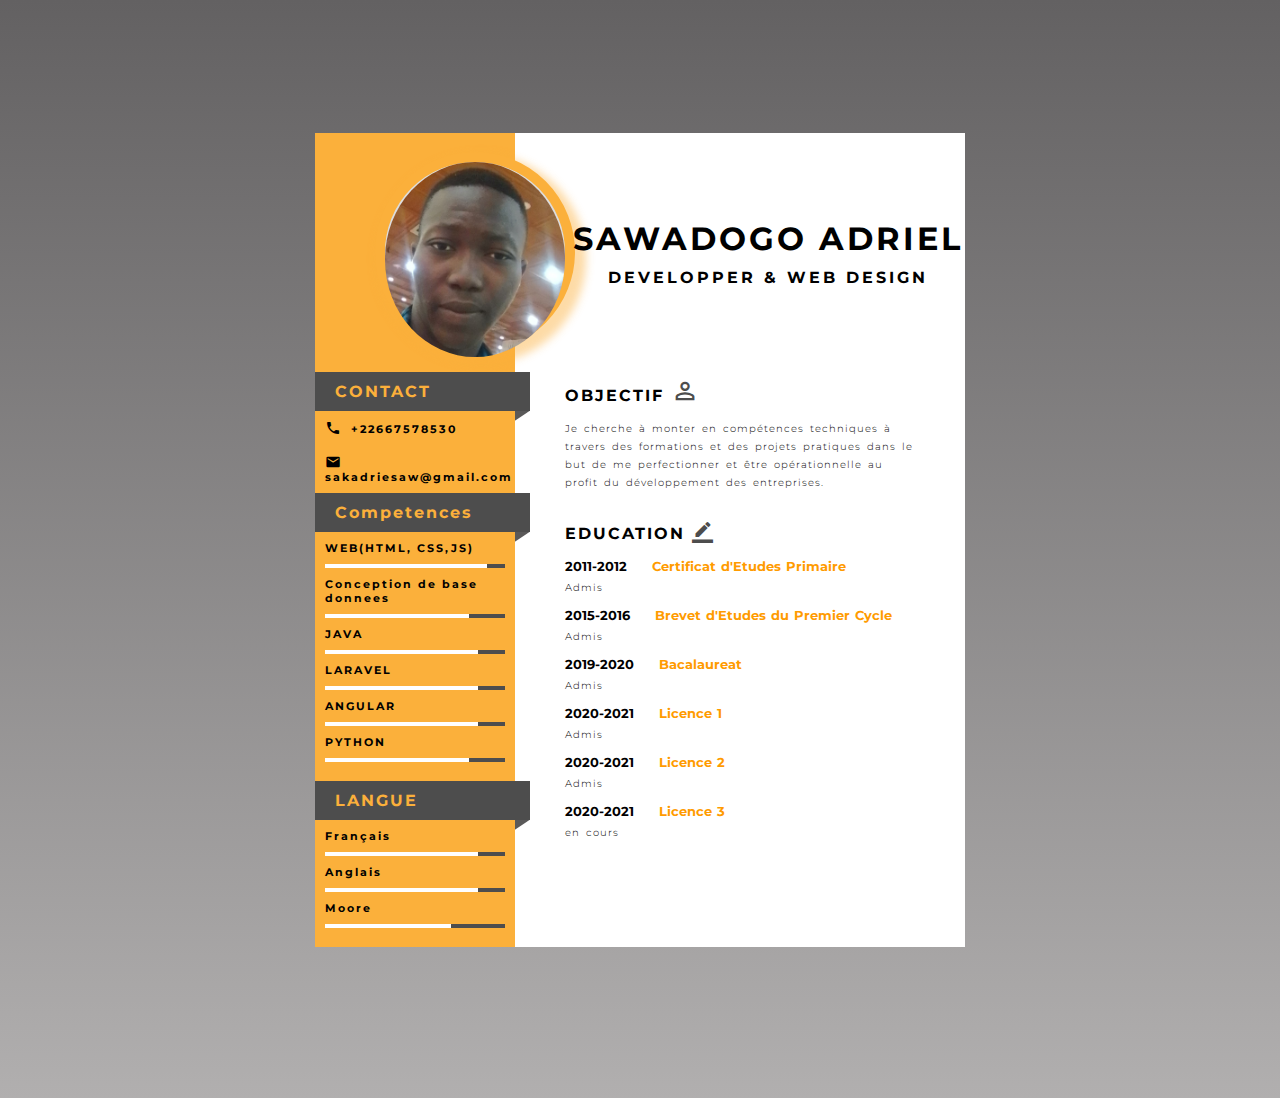
<file: cvprojet/index.html>
<!DOCTYPE html>
<html>
<head>
	<title></title>
	<meta name="viewport" content="width=device-width, initial-scale=1.0">
	<link rel="stylesheet" type="text/css" href="css/style.css">
	<link href="https://fonts.googleapis.com/icon?family=Material+Icons" rel="stylesheet">

</head>
<body>

<div class="main">
	<div class="left">
		<br>
		<div class="profile-img"><img src="image/pt.jpg"></div>

		<div class="box-1">
			<div class="heading">
				<p>CONTACT</p>
			</div>
			<p class="p1"><i class="material-icons icons1">call</i>+22667578530</p>
			<p class="p1"><i class="material-icons icons1">email</i>sakadriesaw@gmail.com</p>
		</div>

		<div class="box-1">
			<div class="heading">
				<p>Competences</p>
			</div>

			<p class="p1">WEB(HTML, CSS,JS)
			<div class="skill-container">
				<div class="skill html"></div>
			</div>
			</p>

			<p class="p1">Conception de base donnees
			<div class="skill-container">
				<div class="skill css"></div>
			</div>
			</p>

			<p class="p1">JAVA
			<div class="skill-container">
				<div class="skill js"></div>
			</div>
			</p>

			<p class="p1">LARAVEL
				<div class="skill-container">
					<div class="skill js"></div>
				</div>
				</p>
				
			<p class="p1">ANGULAR
				<div class="skill-container">
					<div class="skill js"></div>
				</div>
				</p>

			<p class="p1">PYTHON
			<div class="skill-container">
				<div class="skill jquery"></div>
			</div>
			</p>
		</div>
		<br>

		<div class="box-1">
			<div class="heading">
				<p>LANGUE</p>
			</div>

			<p class="p1"> Français
			<div class="skill-container">
				<div class="skill web"></div>
			</div>
			</p>
			<p class="p1"> Anglais
				<div class="skill-container">
					<div class="skill web"></div>
				</div>
				</p>

			<p class="p1">Moore
			<div class="skill-container">
				<div class="skill gra"></div>
			</div>
			</p>

			
		</div>
		<br>
		

	</div>


	<div class="right">
		<div class="name-div">
			<h1>SAWADOGO ADRIEL</h1>
			<p>DEVELOPPER & WEB DESIGN</p>
		</div>

		<div class="box-2">
			<h2>OBJECTIF <i class="material-icons icons3" style="font-size: 28px!important; ">perm_identity</i></h2>
			<p class="p2">
				Je cherche à monter en compétences techniques à travers des formations et des projets pratiques
dans le but de me perfectionner et être opérationnelle au profit du développement des entreprises.
			</p>
		</div>



		<div class="box-2">
			<h2>EDUCATION <i class="material-icons icons3" >border_color</i></h2>
			<p class="p3">2011-2012 <span>Certificat d'Etudes Primaire</span></p>
			<p class="p2">
				Admis
			</p>

			<p class="p3">2015-2016 <span>Brevet d'Etudes du Premier Cycle </span></p>
			<p class="p2">
				Admis
			</p>

			<p class="p3">2019-2020 <span>Bacalaureat</span></p>
			<p class="p2">
				Admis
			</p>

			<p class="p3">2020-2021 <span>Licence 1</span></p>
			<p class="p2">
				Admis
			</p>

			<p class="p3">2020-2021 <span>Licence 2</span></p>
			<p class="p2">
				Admis
			</p>

			<p class="p3">2020-2021 <span>Licence 3</span></p>
			<p class="p2">
				en cours
			</p>
		</div>


	</div>
</div>




</body>
</html>
</file>
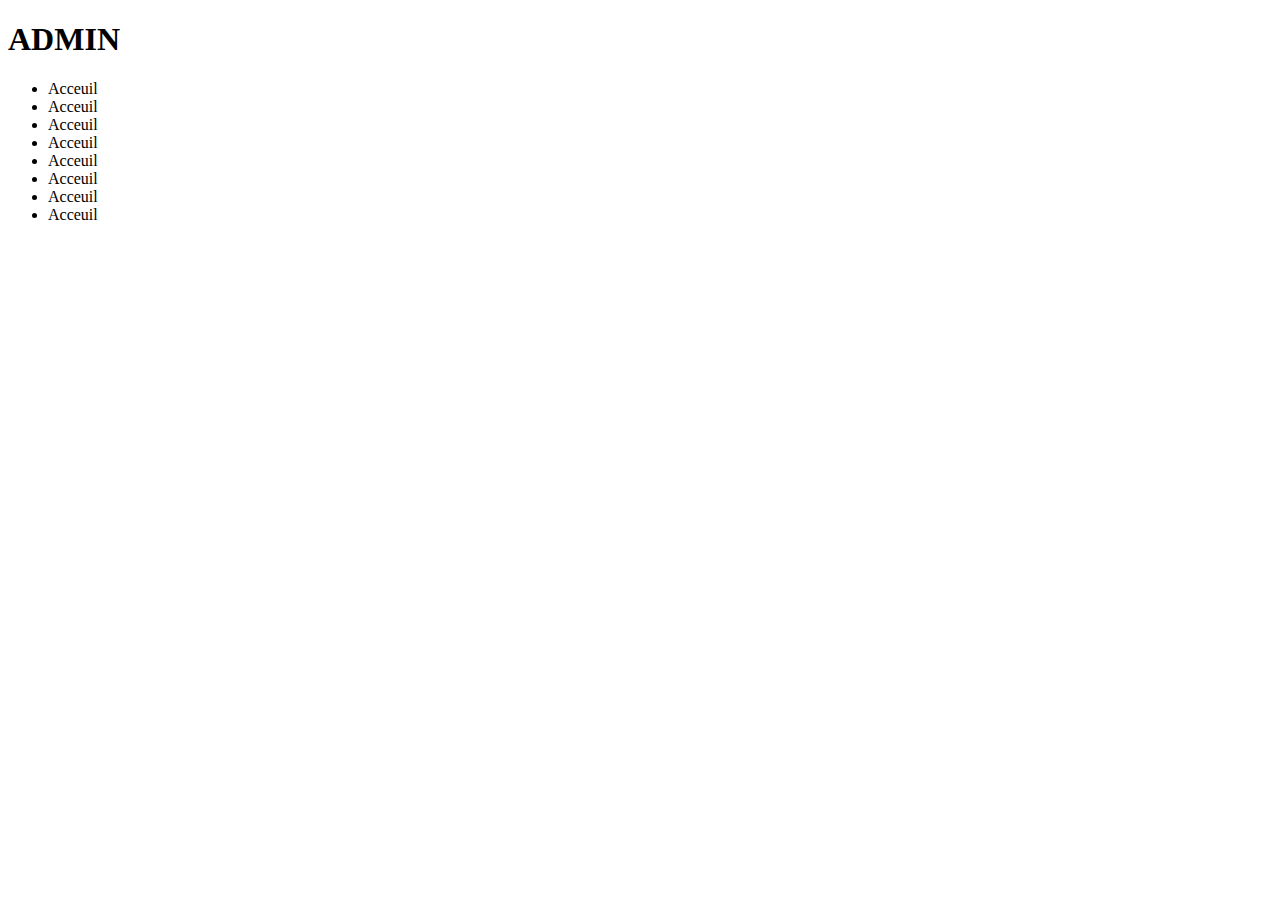
<file: ProjetWeb/index.html>
<!doctype html>
<html>
<head>
<meta charset="utf-8">
<title>Document sans nom</title>
</head>

<body>
	<div>
		<div>
		<h1><span>ADMIN</span></h1>
		</div>
		<div>
			<ul>
				<li><a><span>Acceuil</span></a></li>
				<li><a><span>Acceuil</span></a></li>
				<li><a><span>Acceuil</span></a></li>
				<li><a><span>Acceuil</span></a></li>
				<li><a><span>Acceuil</span></a></li>
				<li><a><span>Acceuil</span></a></li>
				<li><a><span>Acceuil</span></a></li>
				<li><a><span>Acceuil</span></a></li>
			</ul>
		</div>
	</div>
</body>
</html>
</file>
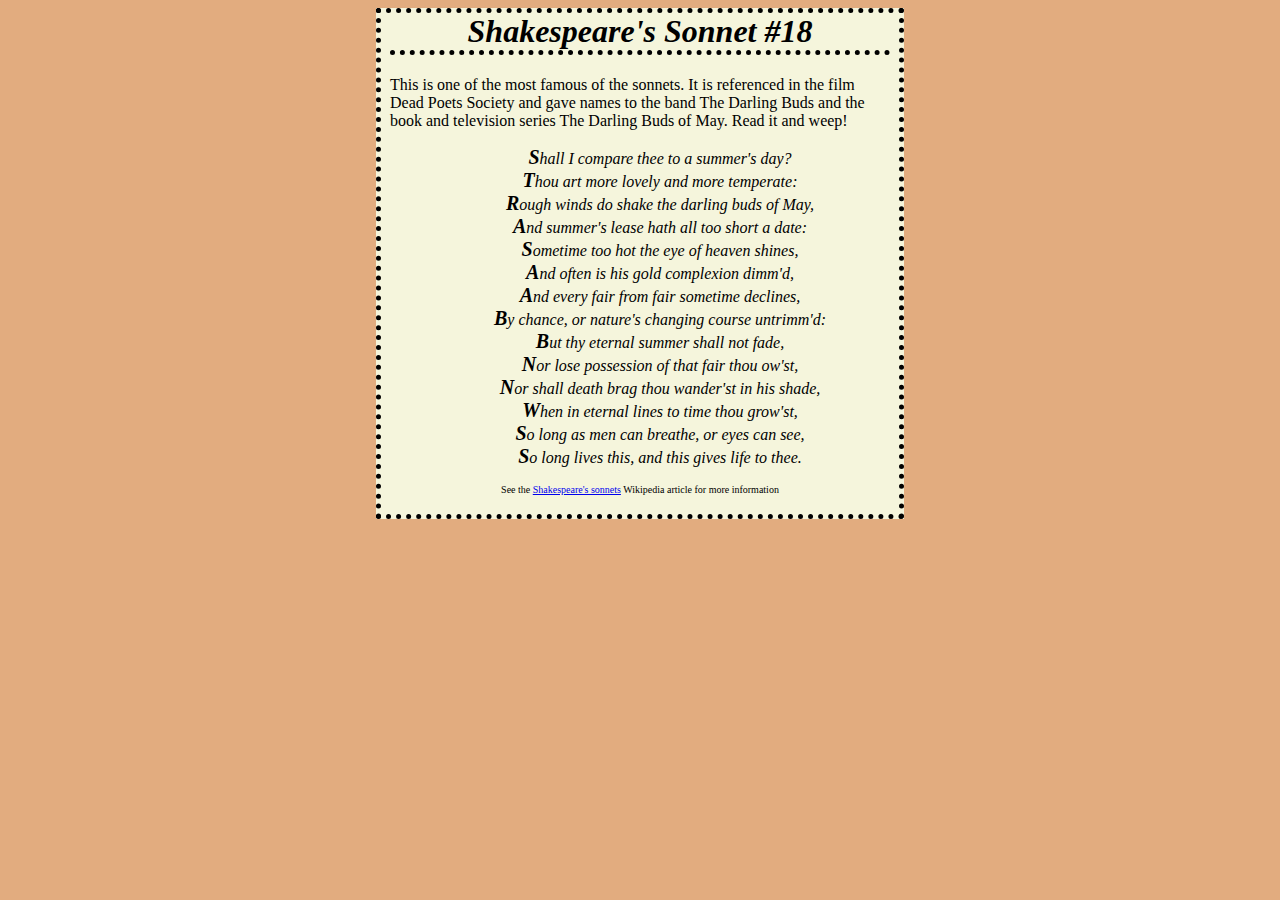
<file: 3. CSS-Basics/Challenge-One-A/index.html>
<!DOCTYPE html>
<html>
  <head>
    <meta charset="utf-8">
    <meta name="viewport" content="width=device-width, initial-scale=1">
    <link rel="stylesheet" href="style.css">
    <title>Chalenge A</title>
  </head>
  <body>
    <div id="wrap">
        <h1>Shakespeare's Sonnet #18</h1>
        <p>
          This is one of the most famous of the sonnets. It is referenced
          in the film Dead Poets Society and gave names to the band The
          Darling Buds and the book and television series The Darling Buds
          of May. Read it and weep!
        </p>
        <ul>
          <li><span>S</span>hall I compare thee to a summer's day?</li>
          <li><span>T</span>hou art more lovely and more temperate:</li>
          <li><span>R</span>ough winds do shake the darling buds of May,</li>
          <li><span>A</span>nd summer's lease hath all too short a date:</li>
          <li><span> S</span>ometime too hot the eye of heaven shines,</li>
          <li><span> A</span>nd often is his gold complexion dimm'd,</li>
          <li><span> A</span>nd every fair from fair sometime declines,</li>
          <li><span> B</span>y chance, or nature's changing course untrimm'd:</li>
          <li><span> B</span>ut thy eternal summer shall not fade,</li>
          <li><span> N</span>or lose possession of that fair thou ow'st,</li>
          <li><span> N</span>or shall death brag thou wander'st in his shade,</li>
          <li><span> W</span>hen in eternal lines to time thou grow'st,</li>
          <li><span> S</span>o long as men can breathe, or eyes can see,</li>
          <li><span> S</span>o long lives this, and this gives life to thee.</li>
        </ul>

        <p class="copyright">See the 
        <a href="http://en.wikipedia.org/wiki/Shakespeare%27s_Sonnets">
        Shakespeare's sonnets</a> Wikipedia article for more information
        </p>
      </div>
  </body>
</html>
</file>
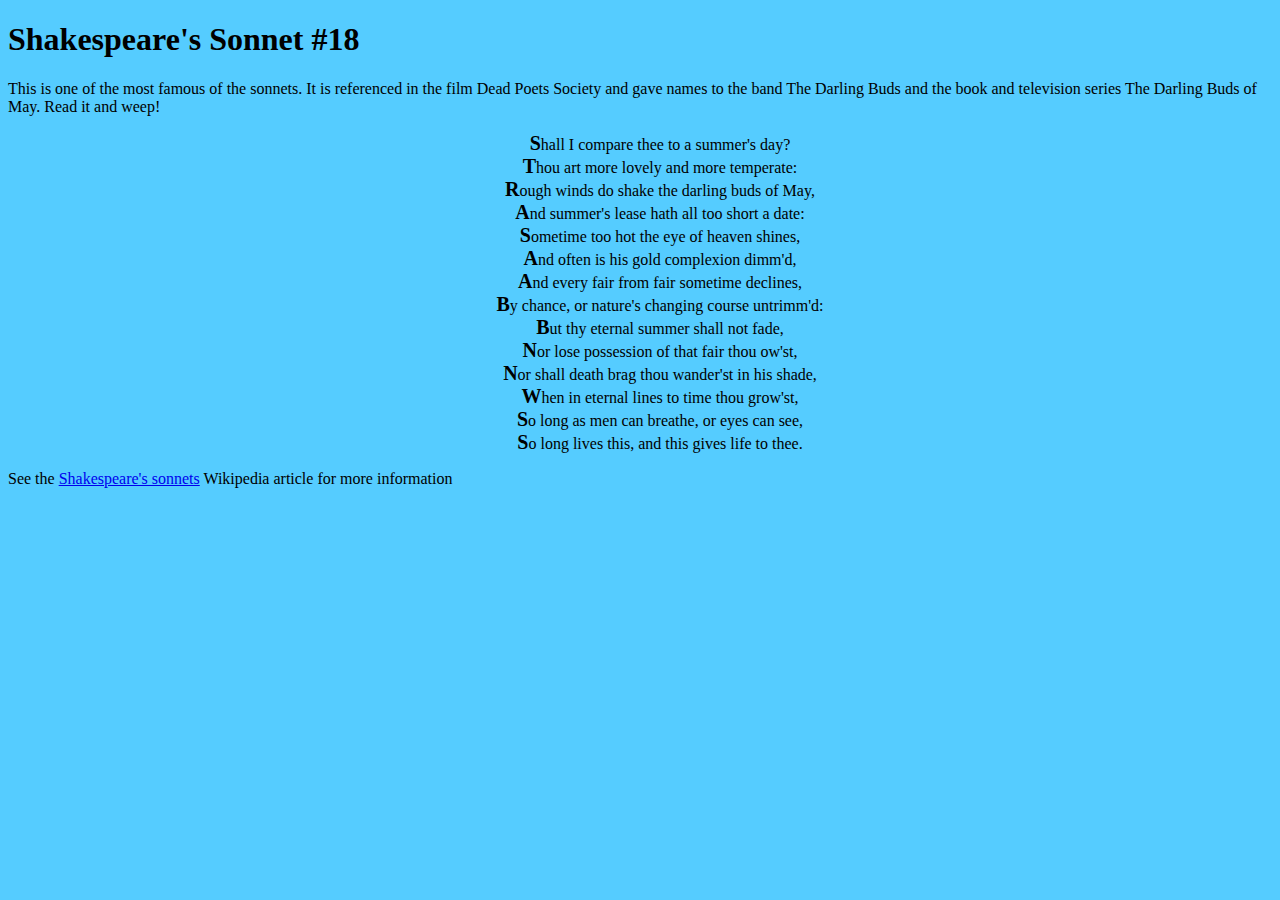
<file: 3. CSS-Basics/Challenge-One/index.html>
<!DOCTYPE html>
<html>
<head>
  <meta charset="utf-8">
  <meta name="viewport" content="width=device-width, initial-scale=1">
  <link rel="stylesheet" href="style.css">
  <title>Chalenge A</title>
</head>
<body>
  <div id="wrap">
      <h1>Shakespeare's Sonnet #18</h1>
      <p>
         This is one of the most famous of the sonnets. It is referenced
         in the film Dead Poets Society and gave names to the band The
         Darling Buds and the book and television series The Darling Buds
         of May. Read it and weep!
      </p>
      <ul>
        <li><span>S</span>hall I compare thee to a summer's day?</li>
        <li><span>T</span>hou art more lovely and more temperate:</li>
        <li><span>R</span>ough winds do shake the darling buds of May,</li>
        <li><span>A</span>nd summer's lease hath all too short a date:</li>
        <li><span> S</span>ometime too hot the eye of heaven shines,</li>
        <li><span> A</span>nd often is his gold complexion dimm'd,</li>
        <li><span> A</span>nd every fair from fair sometime declines,</li>
        <li><span> B</span>y chance, or nature's changing course untrimm'd:</li>
        <li><span> B</span>ut thy eternal summer shall not fade,</li>
        <li><span> N</span>or lose possession of that fair thou ow'st,</li>
        <li><span> N</span>or shall death brag thou wander'st in his shade,</li>
        <li><span> W</span>hen in eternal lines to time thou grow'st,</li>
        <li><span> S</span>o long as men can breathe, or eyes can see,</li>
        <li><span> S</span>o long lives this, and this gives life to thee.</li>
      </ul>

      <p class="copyright">See the 
      <a href="http://en.wikipedia.org/wiki/Shakespeare%27s_Sonnets">
      Shakespeare's sonnets</a> Wikipedia article for more information
      </p>
    </div>
</body>
</html>
</file>
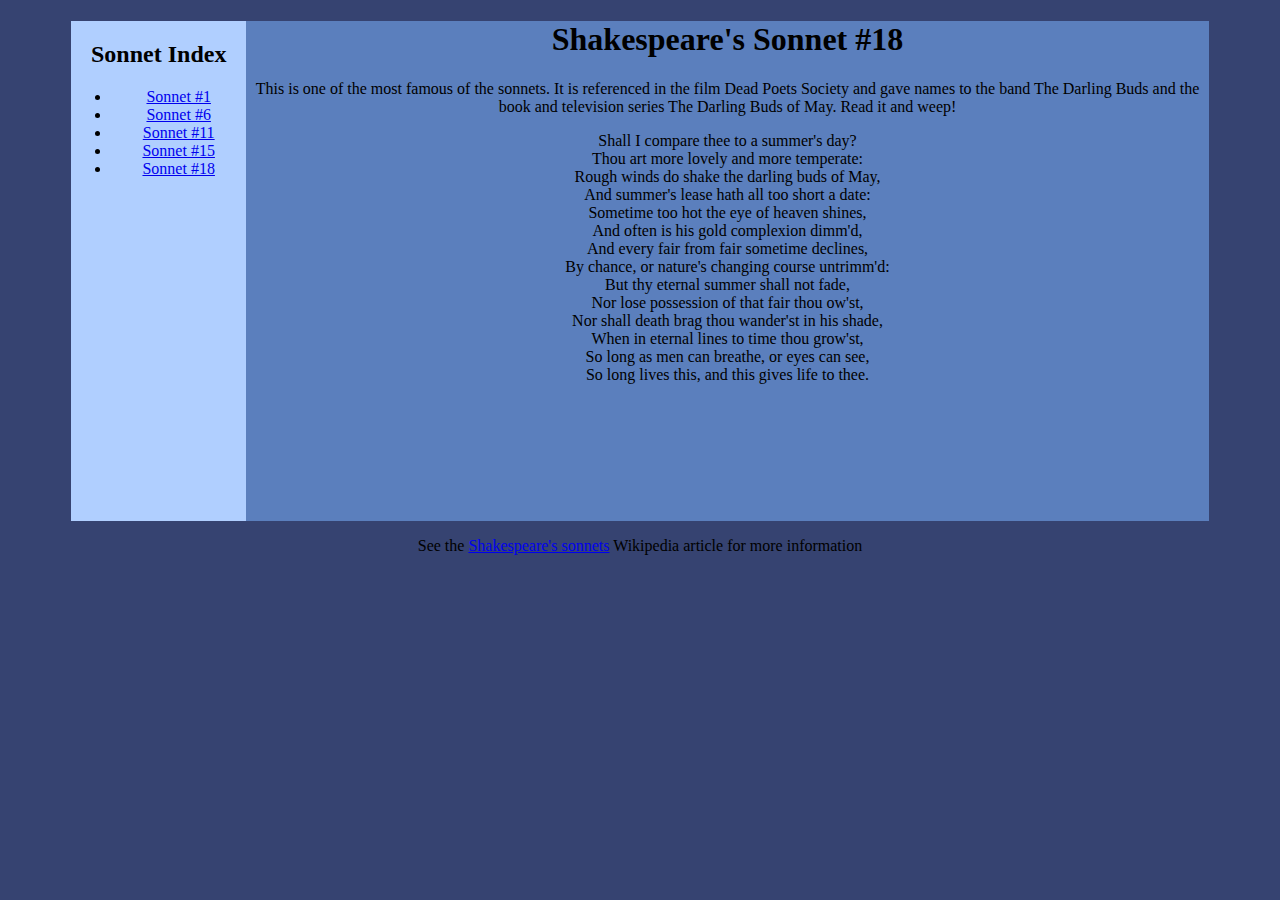
<file: 4. CSS-Intermediate/Challenge-One/index.html>
<!DOCTYPE html>
<html>
  <head>
    <meta charset="utf-8">
    <title>CSS Challenge 3</title>
    <link rel="stylesheet" href="style.css">
  </head>
  <body>
    <div id="wrap">
     
                    <div id="nav">

                        <h2>Sonnet Index</h2>
                        <ul id="ff">
                          <li><a href="#">Sonnet #1</a></li>
                          <li><a href="#">Sonnet #6</a></li>
                          <li><a href="#">Sonnet #11</a></li>
                          <li><a href="#">Sonnet #15</a></li>
                          <li><a href="#">Sonnet #18</a></li>
                        </ul>

                    </div>

             

                      <div id="content">
                    

                        <h1>Shakespeare's Sonnet #18</h1>
                        <p>This is one of the most famous of the sonnets. It is referenced
                          in the film Dead Poets Society and gave names to the band The
                          Darling Buds and the book and television series The Darling Buds
                          of May. Read it and weep!</p>
                        <ul id="f">
                          <li>Shall I compare thee to a summer's day?</li>
                          <li>Thou art more lovely and more temperate:</li>
                          <li>Rough winds do shake the darling buds of May,</li>
                          <li>And summer's lease hath all too short a date:</li>
                          <li>Sometime too hot the eye of heaven shines,</li>
                          <li>And often is his gold complexion dimm'd,</li>
                          <li>And every fair from fair sometime declines,</li>
                          <li>By chance, or nature's changing course untrimm'd:</li>
                          <li>But thy eternal summer shall not fade,</li>
                          <li>Nor lose possession of that fair thou ow'st,</li>
                          <li>Nor shall death brag thou wander'st in his shade,</li>
                          <li>When in eternal lines to time thou grow'st,</li>
                          <li>So long as men can breathe, or eyes can see,</li>
                          <li>So long lives this, and this gives life to thee.</li>
                        </ul>

                       </div>

              
                    <p class="copyright">See the 
        <a href="http://en.wikipedia.org/wiki/Shakespeare%27s_Sonnets">
        Shakespeare's sonnets</a> Wikipedia article for more information
        </p>
    </div>
    
  </body>
</html>
</file>
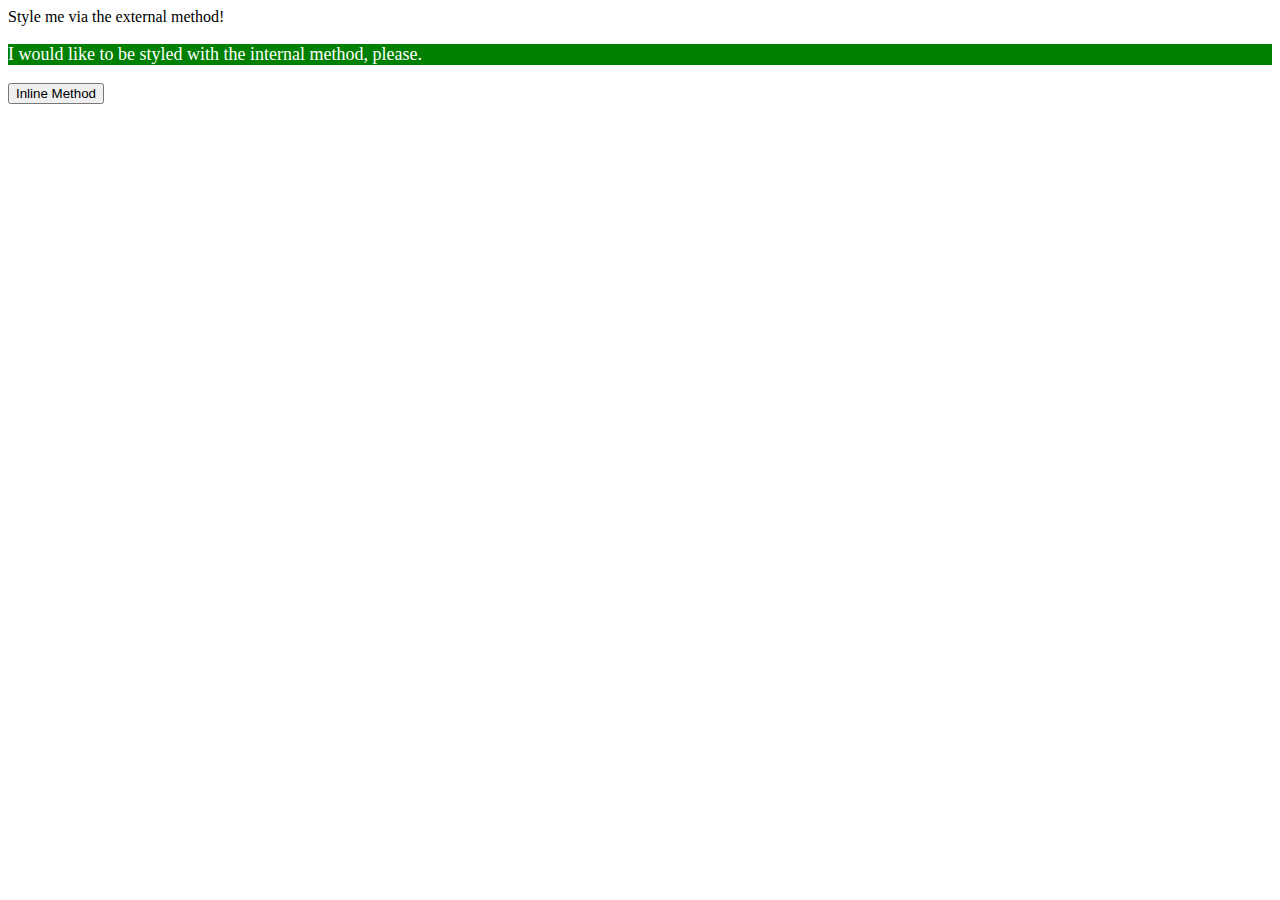
<file: 3. CSS-Basics/Basic-Exercises/Exercice-1/index.html>
<!DOCTYPE html>
<html lang="en">
<head>
  <meta charset="UTF-8">
  <meta http-equiv="X-UA-Compatible" content="IE=edge">
  <meta name="viewport" content="width=device-width, initial-scale=1.0">
  <title>Methods for Adding CSS</title>
<link rel="stylesheet" href="style.css">
</head>
<body>
  <div>Style me via the external method!</div>
  <p>I would like to be styled with the internal method, please.</p>
  <button>Inline Method</button>
</body>
</html>
</file>
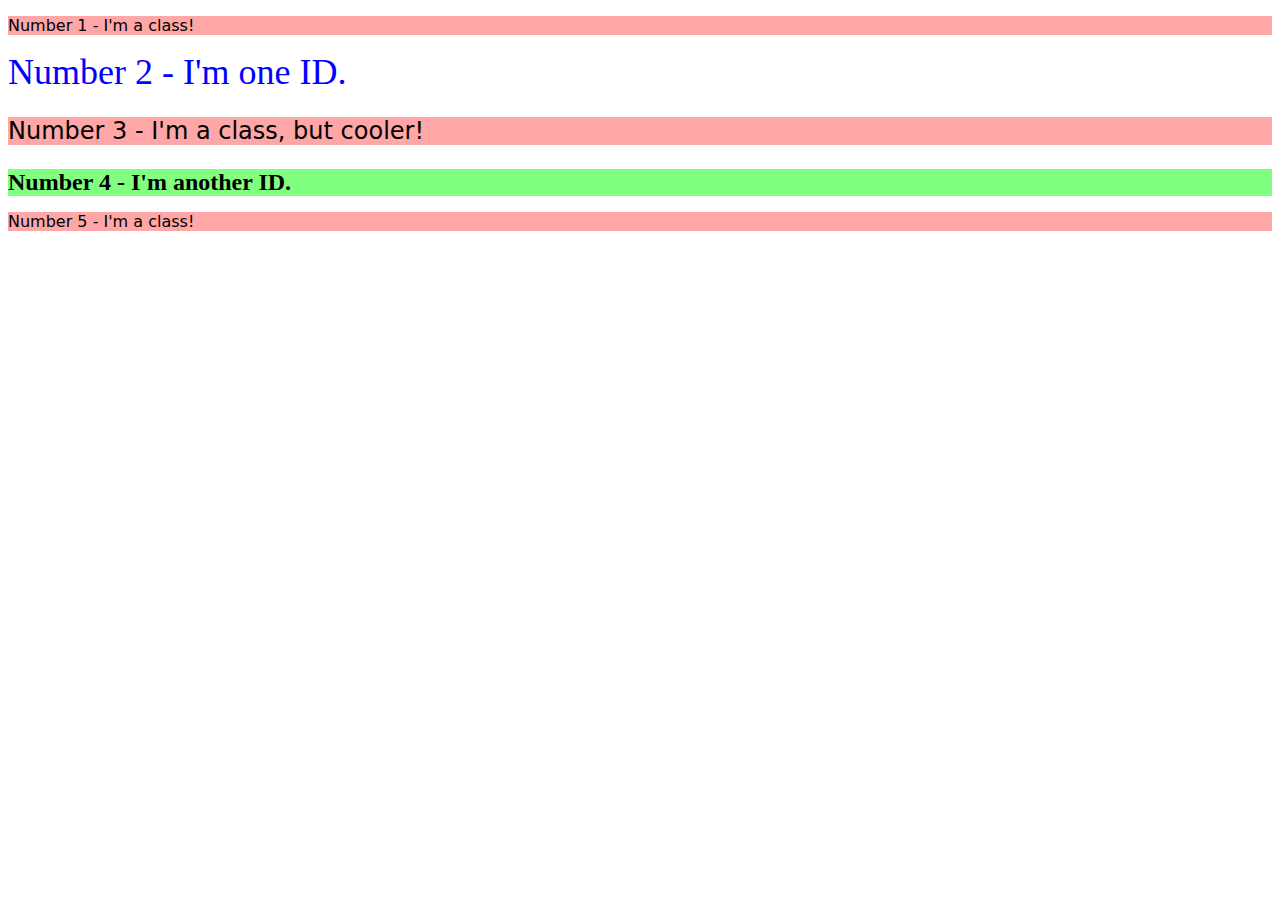
<file: 3. CSS-Basics/Basic-Exercises/Exercice-2/index.html>
<!DOCTYPE html>
<html lang="en">
<head>
  <meta charset="UTF-8">
  <meta http-equiv="X-UA-Compatible" content="IE=edge">
  <meta name="viewport" content="width=device-width, initial-scale=1.0">
  <title>Class and ID Selectors</title>
  <link rel="stylesheet" href="style.css">
</head>
<body>
  <p class="odd">Number 1 - I'm a class!</p>
  <div id="two">Number 2 - I'm one ID.</div>
  <p class="odd oddly-cool">Number 3 - I'm a class, but cooler!</p>
  <div id="four">Number 4 - I'm another ID.</div>
  <p class="odd">Number 5 - I'm a class!</p>
</body>
</html>
</file>
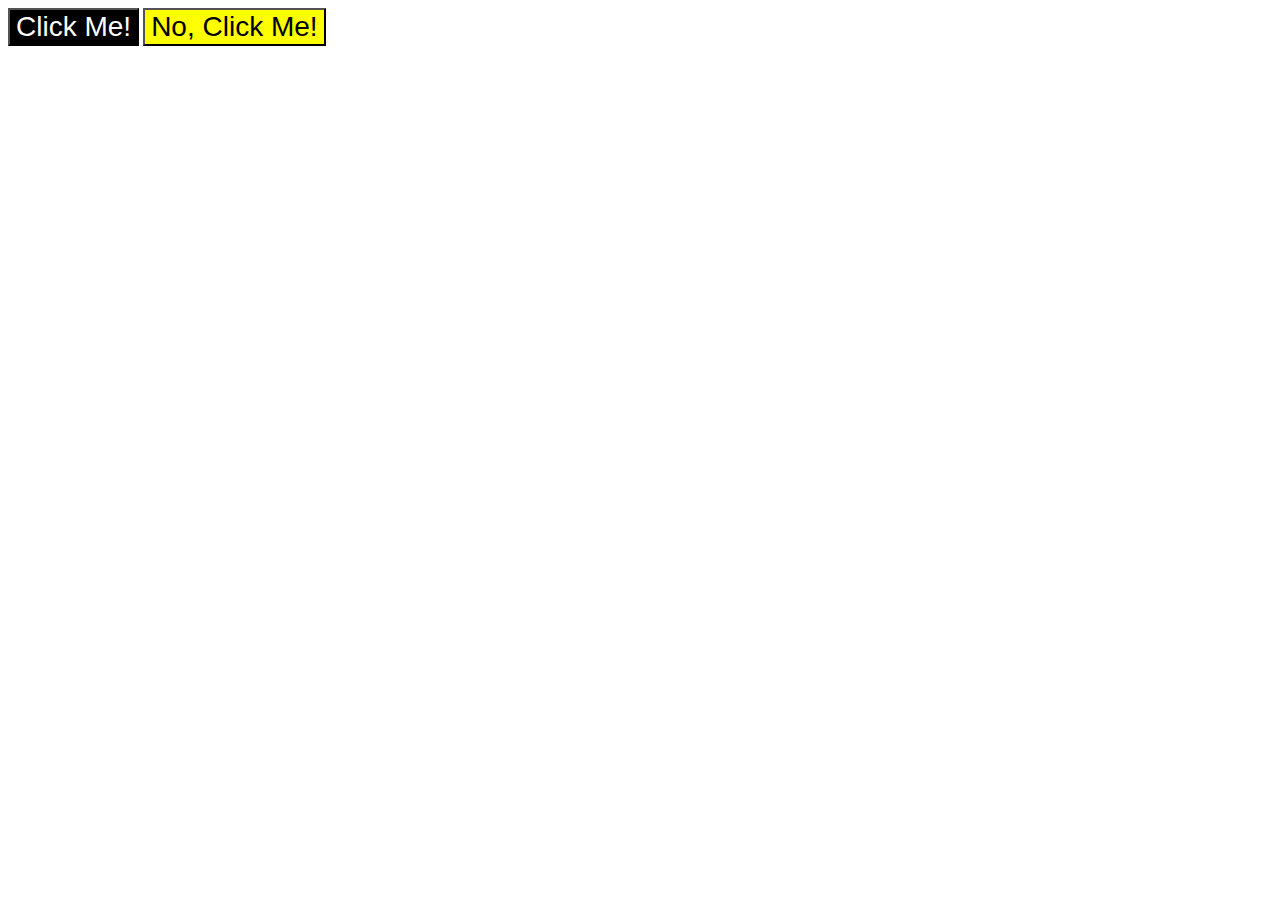
<file: 3. CSS-Basics/Basic-Exercises/Exercice-3/index.html>
<!DOCTYPE html>
<html lang="en">
<head>
  <meta charset="UTF-8">
  <meta http-equiv="X-UA-Compatible" content="IE=edge">
  <meta name="viewport" content="width=device-width, initial-scale=1.0">
  <title>Grouping Selectors</title>
  <link rel="stylesheet" href="style.css">
</head>
<body>
  <button class="inverted">Click Me!</button>
  <button class="fancy">No, Click Me!</button>
</body>
</html>
</file>
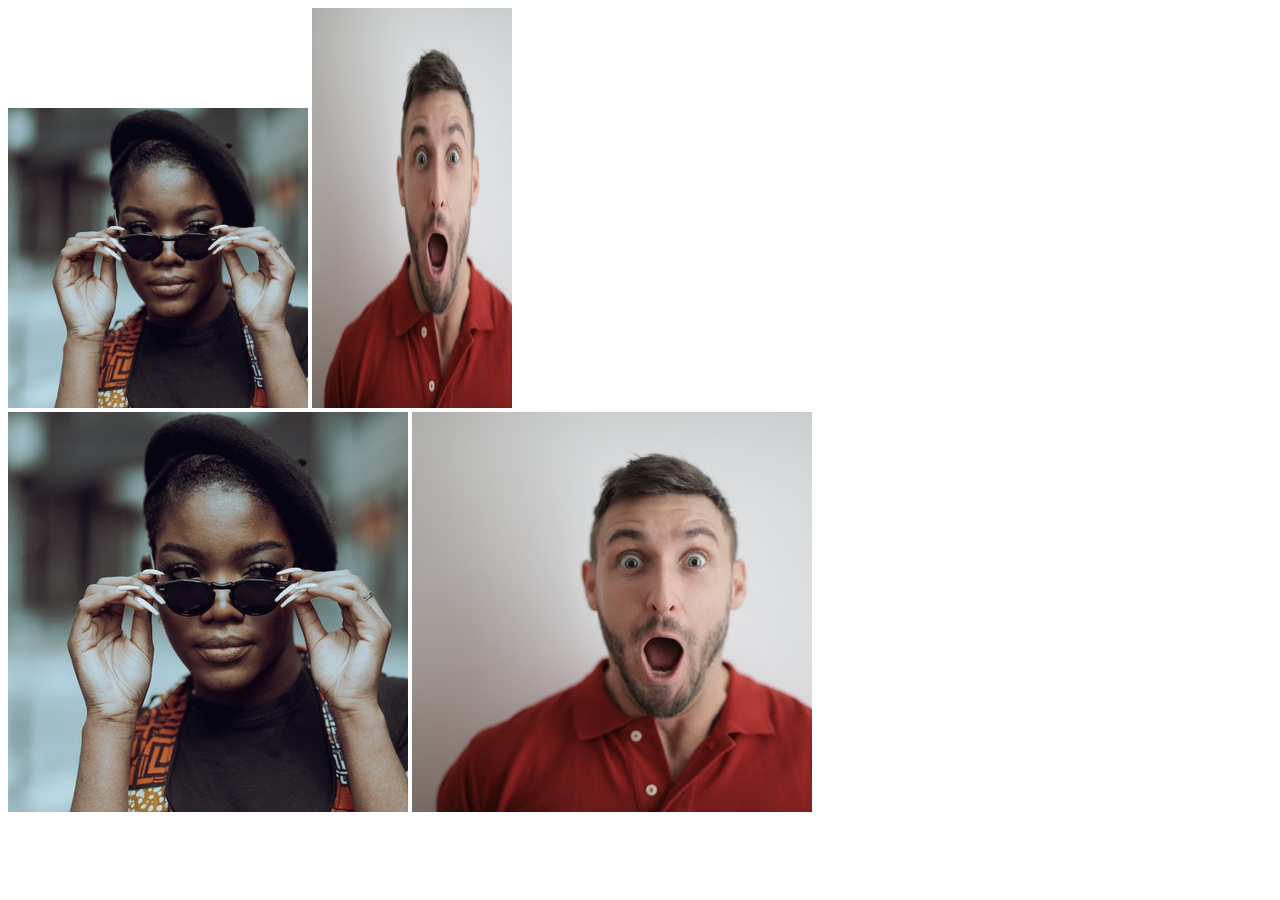
<file: 3. CSS-Basics/Basic-Exercises/Exercice-4/index.html>
<!DOCTYPE html>
<html lang="en">
<head>
  <meta charset="UTF-8">
  <meta http-equiv="X-UA-Compatible" content="IE=edge">
  <meta name="viewport" content="width=device-width, initial-scale=1.0">
  <title>Chaining Selectors</title>
  <link rel="stylesheet" href="style.css">
</head>
<body>
  <div>
    <img class="avatar proportioned" src="pexels-katho-mutodo-8434791.jpg" alt="">
    <img class="avatar distorted" src="pexels-andrea-piacquadio-3777931.jpg" alt="">
  </div>
  <div>
    <img class="original proportioned" src="pexels-katho-mutodo-8434791.jpg" alt="">
    <img class="original distorted" src="pexels-andrea-piacquadio-3777931.jpg" alt="">
  </div>
</body>
</html
</file>
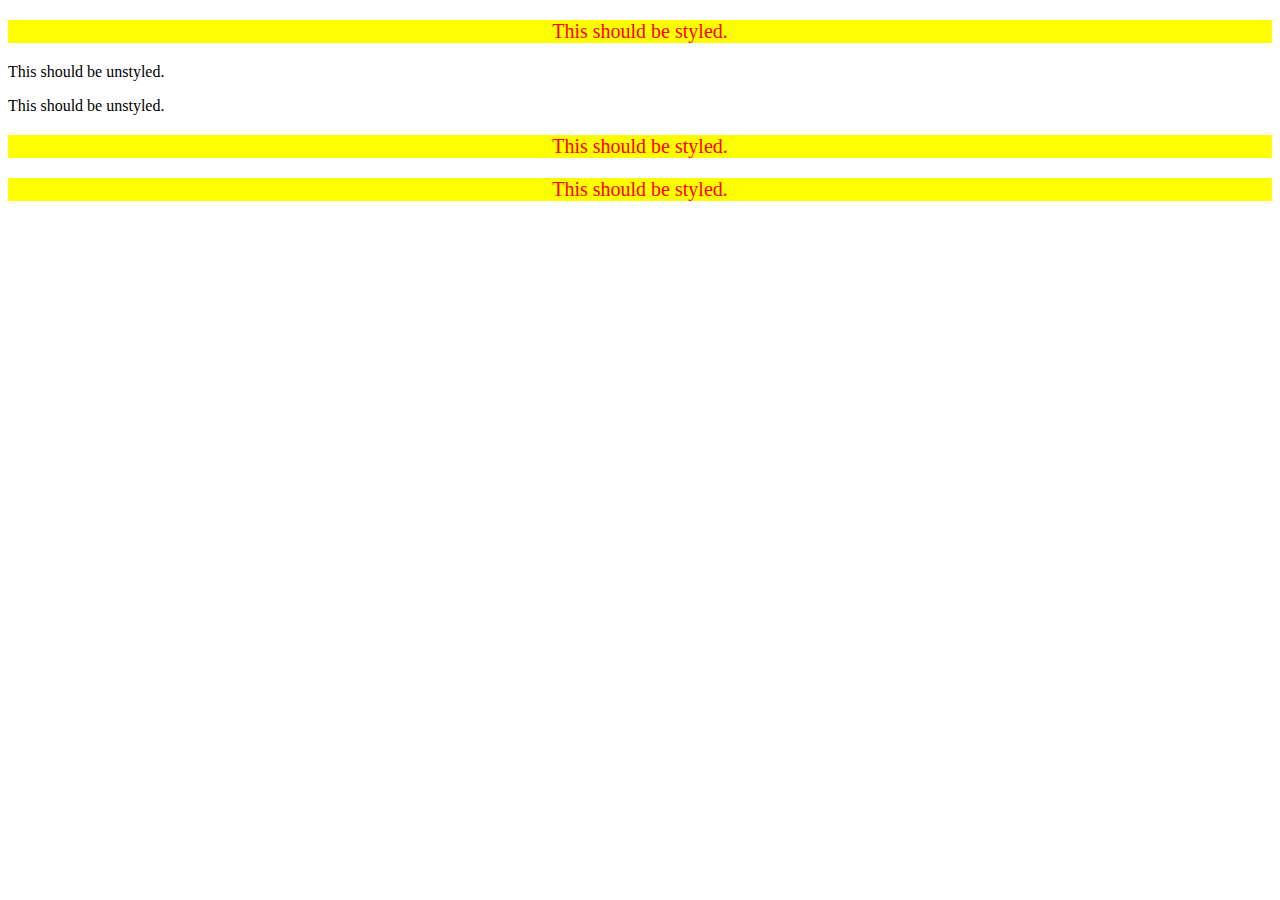
<file: 3. CSS-Basics/Basic-Exercises/Exercice-5/index.html>
<!DOCTYPE html>
<html lang="en">
<head>
  <meta charset="UTF-8">
  <meta http-equiv="X-UA-Compatible" content="IE=edge">
  <meta name="viewport" content="width=device-width, initial-scale=1.0">
  <title>Descendant Combinator</title>
  <link rel="stylesheet" href="style.css">
</head>
<body>
  <div class="container">
    <p class="text">This should be styled.</p>
  </div>
  <p class="text">This should be unstyled.</p>
  <p class="text">This should be unstyled.</p>
  <div class="container">
    <p class="text">This should be styled.</p>
    <p class="text">This should be styled.</p>
  </div>
</body>
</html
</file>
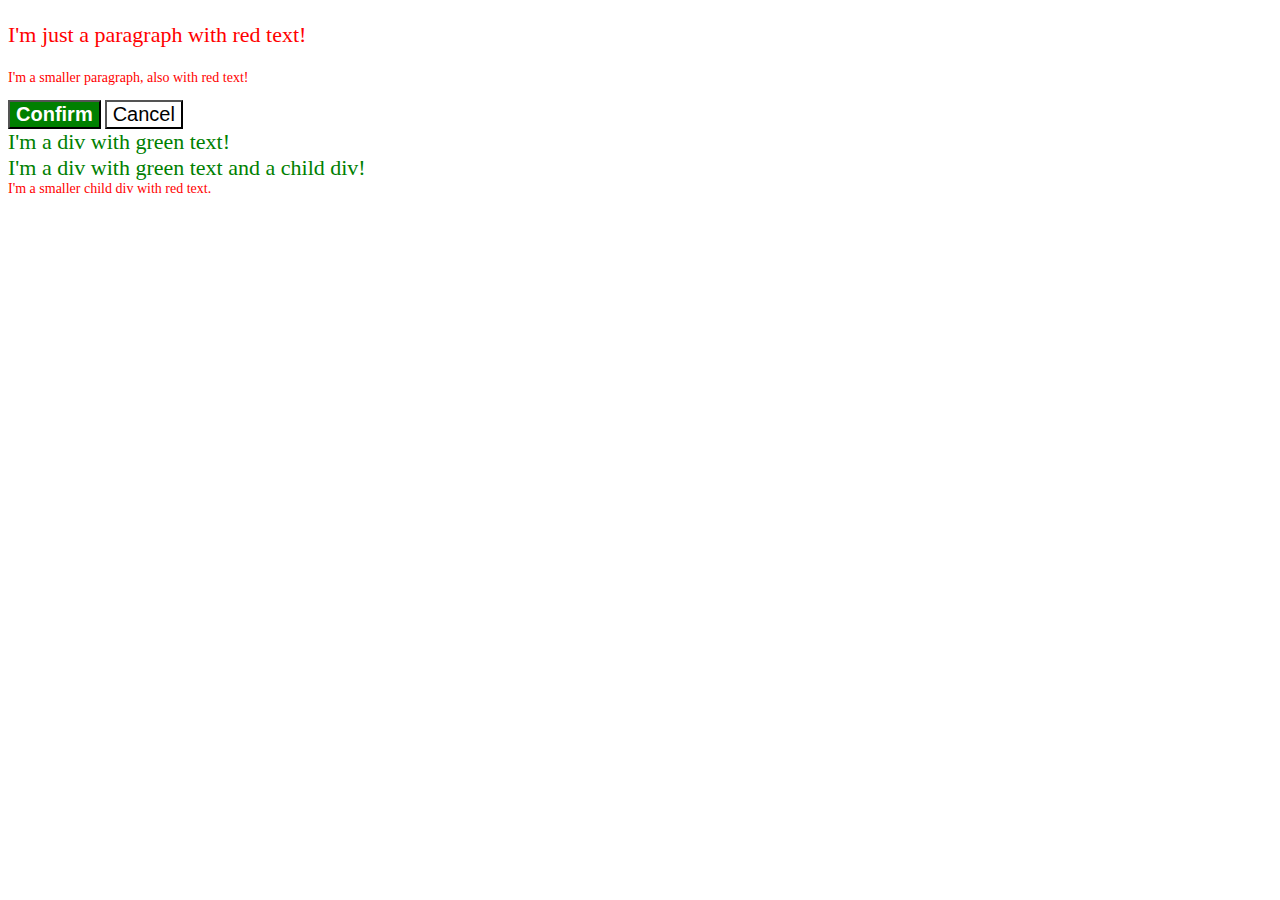
<file: 3. CSS-Basics/Basic-Exercises/Exercice-6/index.html>
<!DOCTYPE html>
<html lang="en">
<head>
  <meta charset="UTF-8">
  <meta http-equiv="X-UA-Compatible" content="IE=edge">
  <meta name="viewport" content="width=device-width, initial-scale=1.0">
  <title>Fix the Cascade</title>
  <link rel="stylesheet" href="style.css">
</head>
<body>
  <p class="para">I'm just a paragraph with red text!</p>
  <p class="para small-para">I'm a smaller paragraph, also with red text!</p>

  <button id="confirm-button" class="button confirm">Confirm</button>
  <button id="cancel-button" class="button cancel">Cancel</button>

  <div class="text">I'm a div with green text!</div>
  <div class="text">I'm a div with green text and a child div!
    <div class="text child">I'm a smaller child div with red text.</div>
  </div>
</body>
</html>
</file>
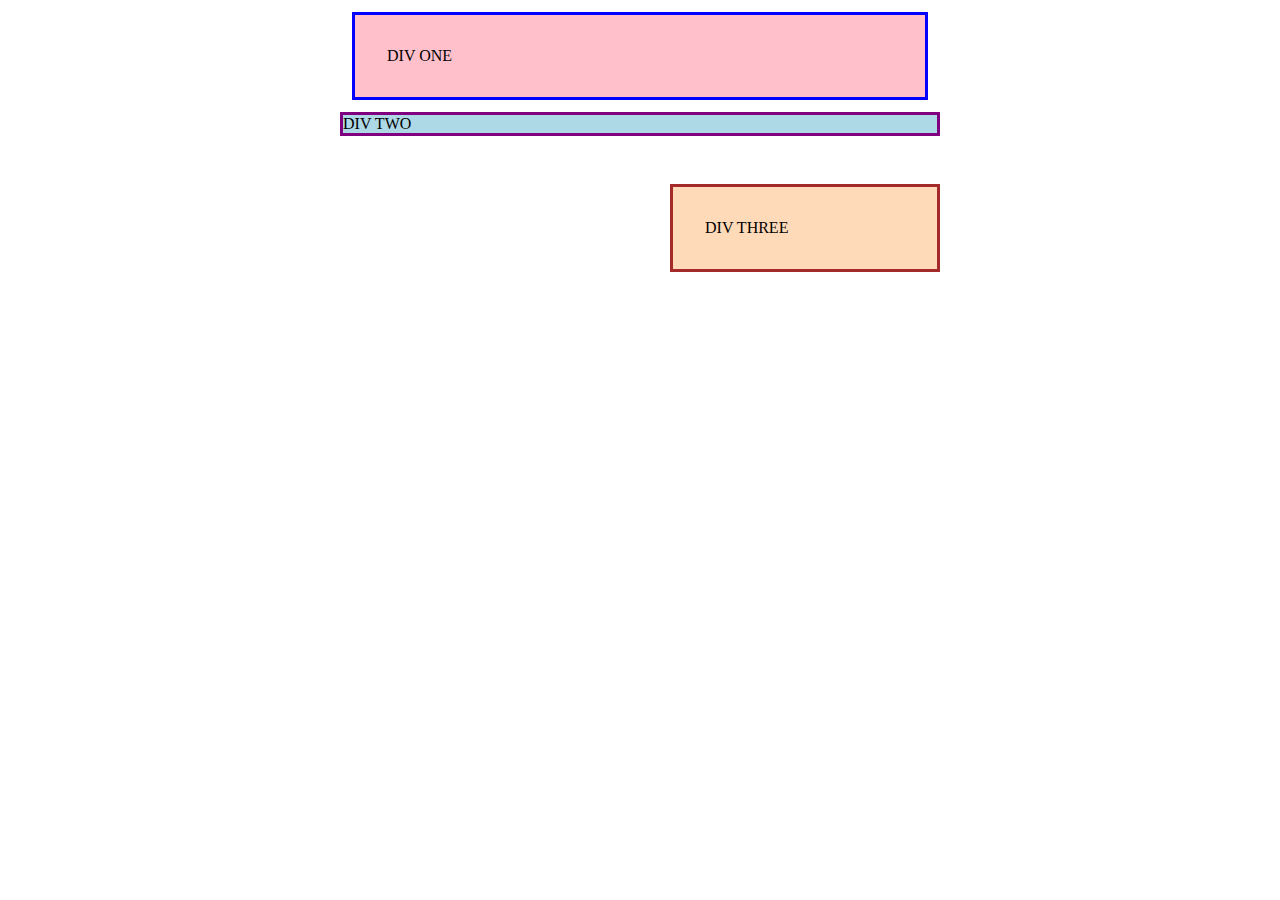
<file: 3. CSS-Basics/Basic-Exercises/Exercice-7/index.html>
<!DOCTYPE html>
<html lang="en">
<head>
  <meta charset="UTF-8">
  <meta http-equiv="X-UA-Compatible" content="IE=edge">
  <meta name="viewport" content="width=device-width, initial-scale=1.0">
  <title>Margin and Padding exercise</title>
  <link rel="stylesheet" href="style.css">
</head>
<body>
  <div class="one">
    DIV ONE
  </div>
  <div class="two">
    DIV TWO
  </div>
  <div class="three">
    DIV THREE
  </div>
</body>
</html>
</file>
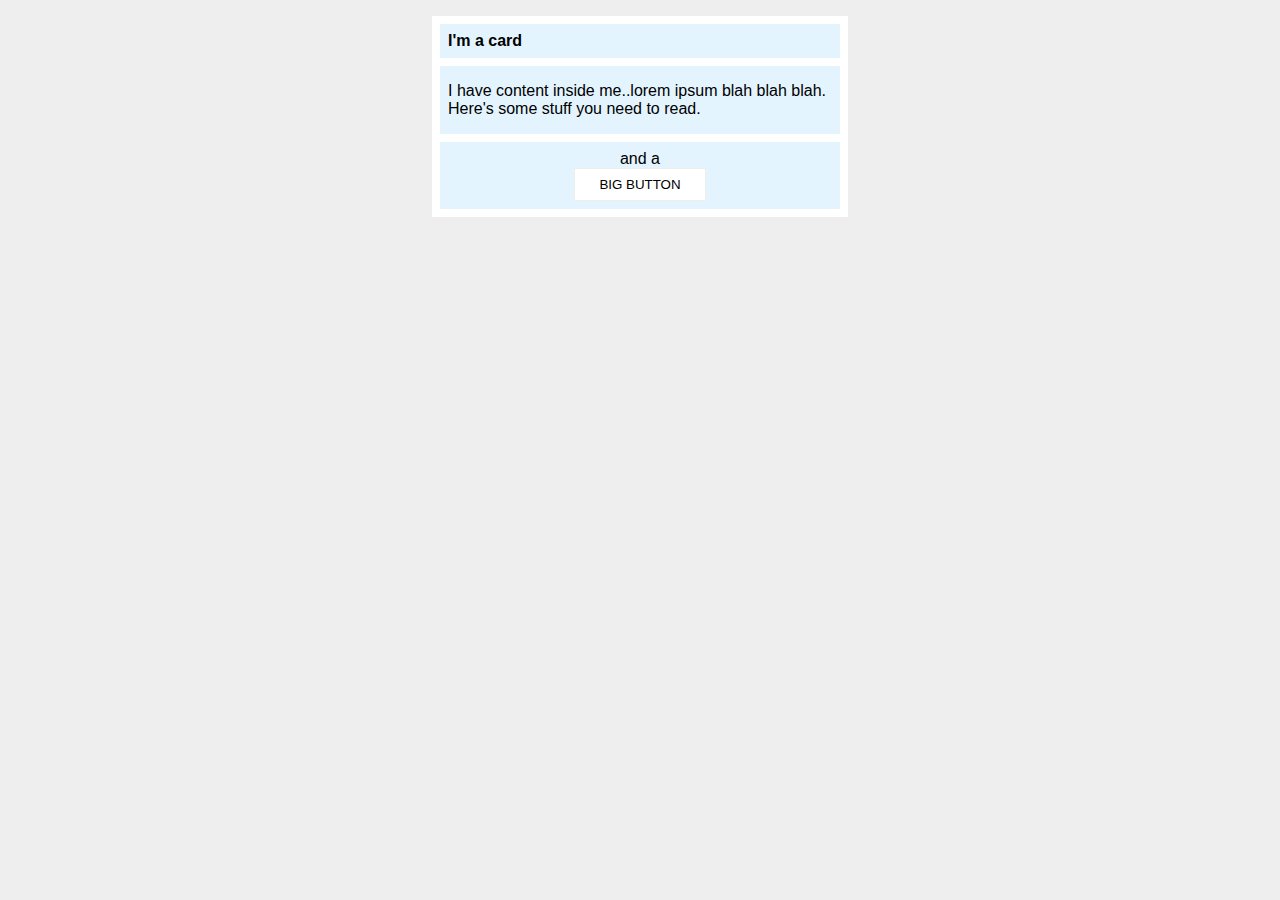
<file: 3. CSS-Basics/Basic-Exercises/Exercice-8/index.html>
<!DOCTYPE html>
<html lang="en">
<head>
  <meta charset="UTF-8">
  <meta http-equiv="X-UA-Compatible" content="IE=edge">
  <meta name="viewport" content="width=device-width, initial-scale=1.0">
  <title>Margin and Padding exercise 2</title>
  <link rel="stylesheet" href="style.css">
</head>
<body>
  <div class="card">
    <h1 class="title">I'm a card</h1>
    <div class="content">I have content inside me..lorem ipsum blah blah blah. Here's some stuff you need to read.</div>
    <div class="button-container">and a <button>BIG BUTTON</button></div>
  </div>
</body>
</html
</file>
<file: cvprojet/css/style.css>
@import url('https://fonts.googleapis.com/css2?family=Montserrat&display=swap');
body{
	background-image: linear-gradient(#636162, #b1afaf);
	height: 122vh;
	font-weight: bold;
	letter-spacing: 2px;
}
*{
	margin: 0px; padding: 0px; font-family: 'Montserrat', sans-serif;
}
.main{
	background-color: white;
	height: auto;
	width: 650px;
	position: absolute;
	transform: translate(-50%, -50%);
	left: 50%;
	top: 60%;
}
.left{
	background-color: #fbb03b;
	width: 200px;
	height: 100%;
	float: left;
}
.right{
	width: 450px;
	float: left;
}
.profile-img{
	height: 180px;
	width: 180px;
	background-color: #ddd;
	border-radius: 50%;
	margin-bottom: 20px;
	margin-left: 60px;
	border: 10px solid #fbb03b;
	box-shadow: 6px 7px 9px 5px #fbb03b73;
}
.profile-img img{
	width: 100%;
	border-radius: 50%;
}
.box-1{
	position: relative;
}
.heading{
	background-color: #4d4d4d;
	padding: 10px;
	color: #fbb03b;
	text-align: left;
	padding-left: 20px;
	margin-right: -15px;
}
.heading::after{
	content: '';
	position: absolute;
	width: 21px;
	height: 18px;
	background-color: #5a5959;
	left: 191px;
	top: 26px;
	transform:rotate(56deg);
	z-index: -1;
}
.p1{
	padding: 9px 10px;
	font-size: 11px;
}
.icons1{
	font-size: 16px!important;
	padding-right: 10px!important;
	vertical-align: sub;
}
.skill-container{
	width: 90%;
	background-color: #4d4d4d;
	margin: 0px 10px;
}
.skill{
	text-align: right;
	padding-top: 2px;
	padding-bottom: 2px;
	color: white;
}
.html{
	width: 90%;
	background-color: white;
}
.css{
	width: 80%;
	background-color: white;
}
.js{
	width: 85%;
	background-color: white;
}
.jquery{
	width: 80%;
	background-color: white;
}
.web {
	width: 85%;
	background-color: white;
}
.gra{
	width: 70%;
	background-color: white;
}
.icons2{
	padding: 18px 10px;
}
.name-div{
	padding: 86px 0px 60px 55px;
	text-align: center;
	letter-spacing: 3px;
}
.name-div h1{
	margin-bottom: 10px;
}
.box-2{
	padding: 0px 50px;
	margin-top: 30px;
}
.p2{
	font-size: 10px;
	font-weight: 300;
	letter-spacing: 1px;
	word-spacing: 2px;
	line-height: 18px;
	margin-top: 5px;
}
h2{
	font-size: 16px;
	margin-bottom: 15px;
}
.icons3{
	vertical-align: bottom;
	font-size: 21px!important;
	color: #4d4d4d;
}
.p3{
	font-size: 13px;
	word-spacing: 1px;
	letter-spacing: 0px;
	margin-top: 10px;
}
.p3 span{
	color: #ff9b00; padding-left: 20px;
}
</file>
<file: 3. CSS-Basics/Challenge-One-A/style.css>
body{
	background-color: rgb(226,172,127);
}

ul, li {
	text-align: center;
	list-style: none;
	font-style: italic;
}

span{
	font-size: 20px;
	font-weight: 900;
}

h1{
	margin-top: 0px;
	margin-left: 0px;
	margin-right: 0px;
	text-align: center;
	border-bottom: 5px dotted;
	font-style: italic;  
	font-weight: 1500;

}

#wrap{
	width: 500px;
	margin: auto;
	border: 5px dotted ;
	padding-left: 9px;
	padding-top: 0px;
	padding-bottom: 9px;
	padding-right: 9px;
	background: rgb(245,245,220);
}

.copyright{
	font-size: x-small;
	text-align: center;
}
</file>
<file: 3. CSS-Basics/Challenge-One/style.css>
*{
	background-color: rgb(85, 204, 255);
}

ul, li {
	text-align: center;
	list-style: none;
}

span{
	font-size: 20px;
	font-weight: 900;
}
</file>
<file: 4. CSS-Intermediate/Challenge-One/style.css>
body{
	background-color: rgb(54,67,113);
}

#ff{
	
}

#nav {
    width: 175px;
    float: left;
    height: 500px;
    text-align: center;
    background: rgb(176,207,255);
}

#f{
    list-style: none;
}

#wrap{
	width: 90%;
	margin-right: auto;
    margin-bottom: auto;
    margin-left: auto;
    margin-top: 0px;
    
	text-align: center;
	
}

#content{
    background: rgb(91,127,189);
    height: 500px;
    text-align: center;

}




.copyright{
	z-index: 10;
	text-align: center;
}
</file>
<file: 3. CSS-Basics/Basic-Exercises/Exercice-1/style.css>
p {
	   background-color: green;
      color: white;
      font-size: 18px;
    }
</file>
<file: 3. CSS-Basics/Basic-Exercises/Exercice-2/style.css>
.odd {
  background-color: rgb(255, 167, 167);
  font-family: Verdana, DejaVu Sans, sans-serif;
}

.oddly-cool {
  font-size: 24px;
}

#two {
  color: #0000ff;
  font-size: 36px;
}

#four {
  background-color: hsl(120, 100%, 75%);
  font-size: 24px;
  font-weight: bold;
}
</file>
<file: 3. CSS-Basics/Basic-Exercises/Exercice-3/style.css>
.inverted,
.fancy {
  font-family: Helvetica, "Times New Roman", sans-serif;
  font-size: 28px;
}

.inverted {
  background-color: black;
  color: white;
}

.fancy {
  background-color: yellow;
}
</file>
<file: 3. CSS-Basics/Basic-Exercises/Exercice-4/style.css>
.avatar.proportioned {
  height: auto;
  width: 300px;
}

.avatar.distorted {
  height: 400px;
  width: 200px;
}
</file>
<file: 3. CSS-Basics/Basic-Exercises/Exercice-5/style.css>
.container .text {
  background-color: yellow;
  color: red;
  font-size: 20px;
  text-align: center;
}
</file>
<file: 3. CSS-Basics/Basic-Exercises/Exercice-6/style.css>
.para,
.small-para {
  color: hsl(0, 100%, 50%);
}

.para {
  font-size: 22px;
}

.button {
  background-color: rgb(255, 255, 255);
  color: rgb(0, 0, 0);
  font-size: 20px;
}

div.text {
  color: green;
  font-size: 22px;
}

/* SOLUTION */

/* 
  For the following rule, we removed it from its original position in the file:
  .small-para {
    font-size: 14px;
  } 
  Then we placed it after the .para selector, taking advantage of the rule order since both selectors have the same specificity. 
  
  Another solution would be keeping it in its original place and just chaining selectors, giving this rule a higher specificity:
  p.small-para {
    font-size: 12px;
  }
*/

.small-para {
  font-size: 14px;
}

/* 
  For the following rule we removed the original .confirm selector:
  .confirm {
    background: green;
    color: white;
    font-weight: bold;
  } 
  Then we used an ID selector instead, since it has a higher specificity than the .button selector.
  Other solutions would be to simply move the .confirm rule below the .button rule, or to use the .button.confirm selector without moving it:
  .button.confirm {
    background: green;
    color: white;
    font-weight: bold;
  }
*/

#confirm-button {
  background: green;
  color: white;
  font-weight: bold;
}

/*
  For the following rule we first removed it from its original position in the file: 
  .child {
    color: red;
    font-size: 14px;
  }
  Then we added another selector to create a descendant combinator. If we only created a descendant combinator, the specificity would be tied with the div.text selector and it would come down to rule order, and if we only moved it the div.text selector would still have a higher specificity.
  
  Another solution would be to keep the rule where it was and just replace the div selector with the .text selector:
  .text .child {
    color: red;
    font-size: 14px;
  }
*/

div .child {
  color: red;
  font-size: 14px;
}
</file>
<file: 3. CSS-Basics/Basic-Exercises/Exercice-7/style.css>
body {
  max-width: 600px;
  margin: 0 auto;
}

.one {
  background: pink;
  border: 3px solid blue;
  /* CHANGE ME */
  padding: 32px;
  margin: 12px;
}

.two {
  background: lightblue;
  border: 3px solid purple;
  /* CHANGE ME */
  margin-bottom: 48px;
}

.three {
  background: peachpuff;
  border: 3px solid brown;
  width: 200px;
  /* CHANGE ME */
  padding: 32px;
  margin-left: auto;
}
</file>
<file: 3. CSS-Basics/Basic-Exercises/Exercice-8/style.css>
body {
  background: #eee;
  font-family: sans-serif;
}

.card {
  width: 400px;
  background: #fff;
  margin: 16px auto;
}

.title {
  background: #e3f4ff;
}

.content {
  background: #e3f4ff;
}

.button-container {
  background: #e3f4ff;
}

button {
  background: white;
  border: 1px solid #eee;
}

/* SOLUTION */

/* disclaimer: duplicating the selectors here isn't best practice.
In your solution you probably put it right inside the existing selectors,
which _is_ the best practice.
We separated it out here to make it extra clear what has changed. */

.card {
  padding: 8px;
}

.title {
  margin-top: 0;
  margin-bottom: 8px;
  font-size: 16px;
  padding: 8px;
}

.content {
  margin-bottom: 8px;
  padding: 16px 8px;
}

.button-container {
  text-align: center;
  padding: 8px;
}

button {
  display: block;
  margin: 0 auto;
  padding: 8px 24px;
}
</file>
